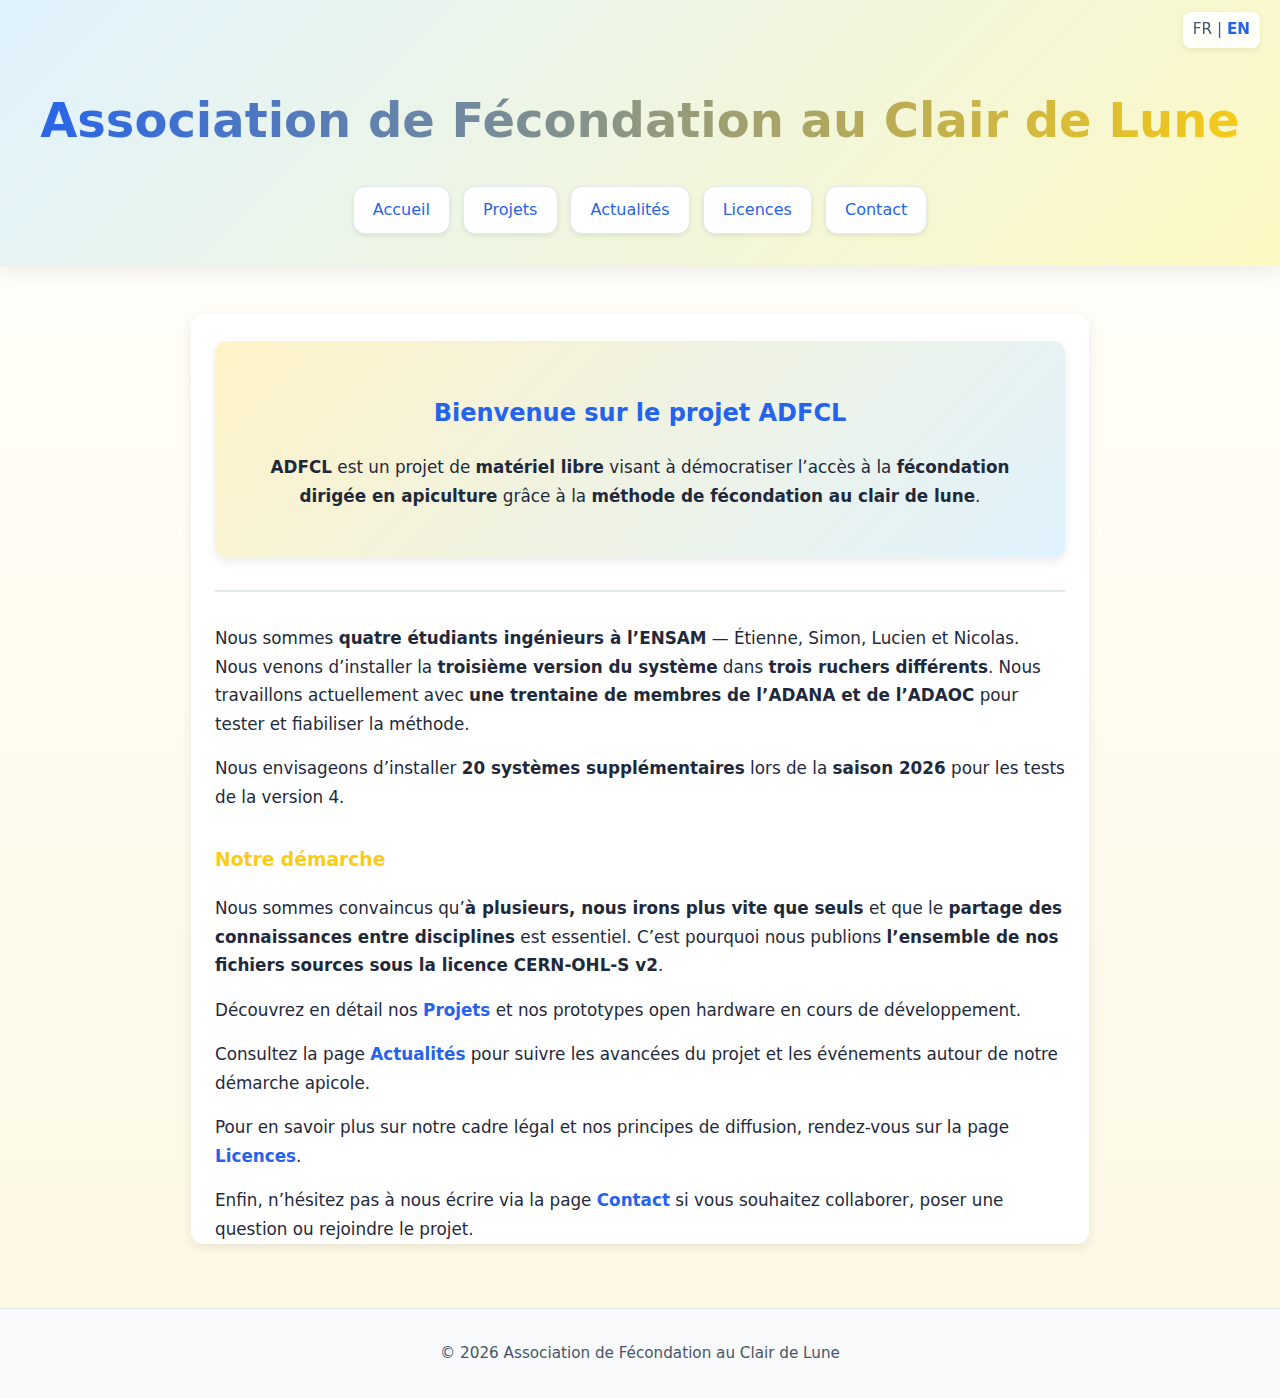
<file: index.html>
<!doctype html>
<html lang="fr">
<head>
  <meta charset="utf-8">
  <meta name="viewport" content="width=device-width, initial-scale=1">
  <title>Association de Fécondation au Clair de Lune</title>
  <link rel="stylesheet" href="style.css">
</head>
<body>
  <div class="lang-switch">
    FR | <a href="index_en.html">EN</a>
  </div>

  <header>
    <h1>Association de Fécondation au Clair de Lune</h1>
    <nav>
      <a href="index.html">Accueil</a>
      <a href="fr/projets.html">Projets</a>
      <a href="fr/actualites.html">Actualités</a>
      <a href="fr/licences.html">Licences</a>
      <a href="fr/contact.html">Contact</a>
    </nav>
  </header>

<main>
  <br>
  <section class="intro">
    <h2>Bienvenue sur le projet <strong>ADFCL</strong></h2>
    <p><strong>ADFCL</strong> est un projet de <strong>matériel libre</strong> visant à démocratiser l’accès à la <strong>fécondation dirigée en apiculture</strong> grâce à la <strong>méthode de fécondation au clair de lune</strong>.</p>
  </section>
  
    <hr style="margin:2rem 0; border:none; border-top:2px solid #e2e8f0;">

    <p>Nous sommes <strong>quatre étudiants ingénieurs à l’ENSAM</strong> — Étienne, Simon, Lucien et Nicolas.  
    Nous venons d’installer la <strong>troisième version du système</strong> dans <strong>trois ruchers différents</strong>.  
    Nous travaillons actuellement avec <strong>une trentaine de membres de l’ADANA et de l’ADAOC</strong> pour tester et fiabiliser la méthode.</p>
    
    <p>Nous envisageons d’installer <strong>20 systèmes supplémentaires</strong> lors de la <strong>saison 2026</strong> pour les tests de la version 4.</p>

    <h3>Notre démarche</h3>
    <p>Nous sommes convaincus qu’<strong>à plusieurs, nous irons plus vite que seuls</strong> et que le <strong>partage des connaissances entre disciplines</strong> est essentiel.  
    C’est pourquoi nous publions <strong>l’ensemble de nos fichiers sources sous la licence CERN-OHL-S v2</strong>.</p>
    <p>
      Découvrez en détail nos <a href="fr/projets.html"><strong>Projets</strong></a> et nos prototypes open hardware en cours de développement.  
    </p>

    <p>
      Consultez la page <a href="fr/actualites.html"><strong>Actualités</strong></a> pour suivre les avancées du projet et les événements autour de notre démarche apicole.  
    </p>

    <p>
      Pour en savoir plus sur notre cadre légal et nos principes de diffusion, rendez-vous sur la page <a href="fr/licences.html"><strong>Licences</strong></a>.  
    </p>

    <p>
      Enfin, n’hésitez pas à nous écrire via la page <a href="fr/contact.html"><strong>Contact</strong></a> si vous souhaitez collaborer, poser une question ou rejoindre le projet.  
    </p>
  </main>

  

  <footer>
    &copy; <span id="year"></span> Association de Fécondation au Clair de Lune
  </footer>

  <script>
    document.getElementById('year').textContent = new Date().getFullYear();
  </script>
</body>
</html>
</file>
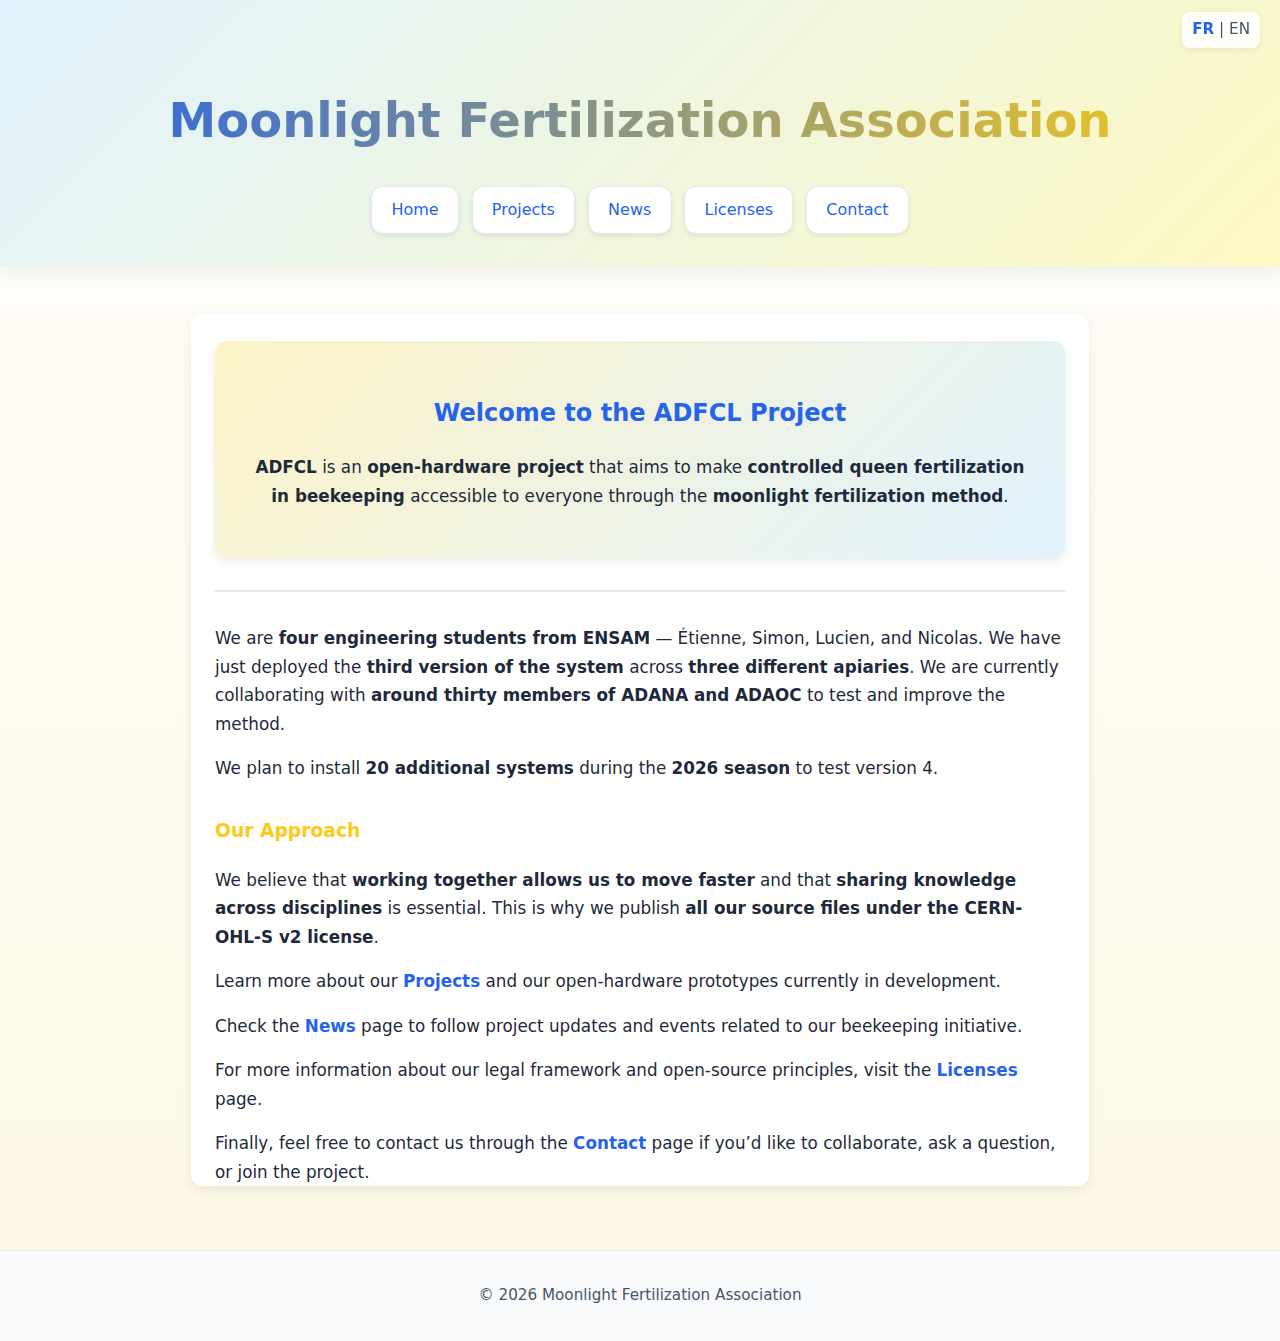
<file: index_en.html>
<!doctype html>
<html lang="en">
<head>
  <meta charset="utf-8">
  <meta name="viewport" content="width=device-width, initial-scale=1">
  <title>Moonlight Fertilization Association</title>
  <link rel="stylesheet" href="style.css">
</head>
<body>
  <div class="lang-switch">
    <a href="index.html">FR</a> | EN
  </div>

  <header>
    <h1>Moonlight Fertilization Association</h1>
    <nav>
      <a href="index_en.html">Home</a>
      <a href="en/projects.html">Projects</a>
      <a href="en/news.html">News</a>
      <a href="en/licenses.html">Licenses</a>
      <a href="en/contact.html">Contact</a>
    </nav>
  </header>

  <main>
    <br>
    <section class="intro">
      <h2>Welcome to the <strong>ADFCL</strong> Project</h2>
      <p><strong>ADFCL</strong> is an <strong>open-hardware project</strong> that aims to make <strong>controlled queen fertilization in beekeeping</strong> accessible to everyone through the <strong>moonlight fertilization method</strong>.</p>
    </section>

    <hr style="margin:2rem 0; border:none; border-top:2px solid #e2e8f0;">

    <p>We are <strong>four engineering students from ENSAM</strong> — Étienne, Simon, Lucien, and Nicolas.  
    We have just deployed the <strong>third version of the system</strong> across <strong>three different apiaries</strong>.  
    We are currently collaborating with <strong>around thirty members of ADANA and ADAOC</strong> to test and improve the method.</p>
    
    <p>We plan to install <strong>20 additional systems</strong> during the <strong>2026 season</strong> to test version 4.</p>

    <h3>Our Approach</h3>
    <p>We believe that <strong>working together allows us to move faster</strong> and that <strong>sharing knowledge across disciplines</strong> is essential.  
    This is why we publish <strong>all our source files under the CERN-OHL-S v2 license</strong>.</p>

    <p>
      Learn more about our <a href="en/projects.html"><strong>Projects</strong></a> and our open-hardware prototypes currently in development.  
    </p>

    <p>
      Check the <a href="en/news.html"><strong>News</strong></a> page to follow project updates and events related to our beekeeping initiative.  
    </p>

    <p>
      For more information about our legal framework and open-source principles, visit the <a href="en/licenses.html"><strong>Licenses</strong></a> page.  
    </p>

    <p>
      Finally, feel free to contact us through the <a href="en/contact.html"><strong>Contact</strong></a> page if you’d like to collaborate, ask a question, or join the project.  
    </p>
  </main>

  <footer>
    &copy; <span id="year"></span> Moonlight Fertilization Association
  </footer>

  <script>
    document.getElementById('year').textContent = new Date().getFullYear();
  </script>
</body>
</html>
</file>
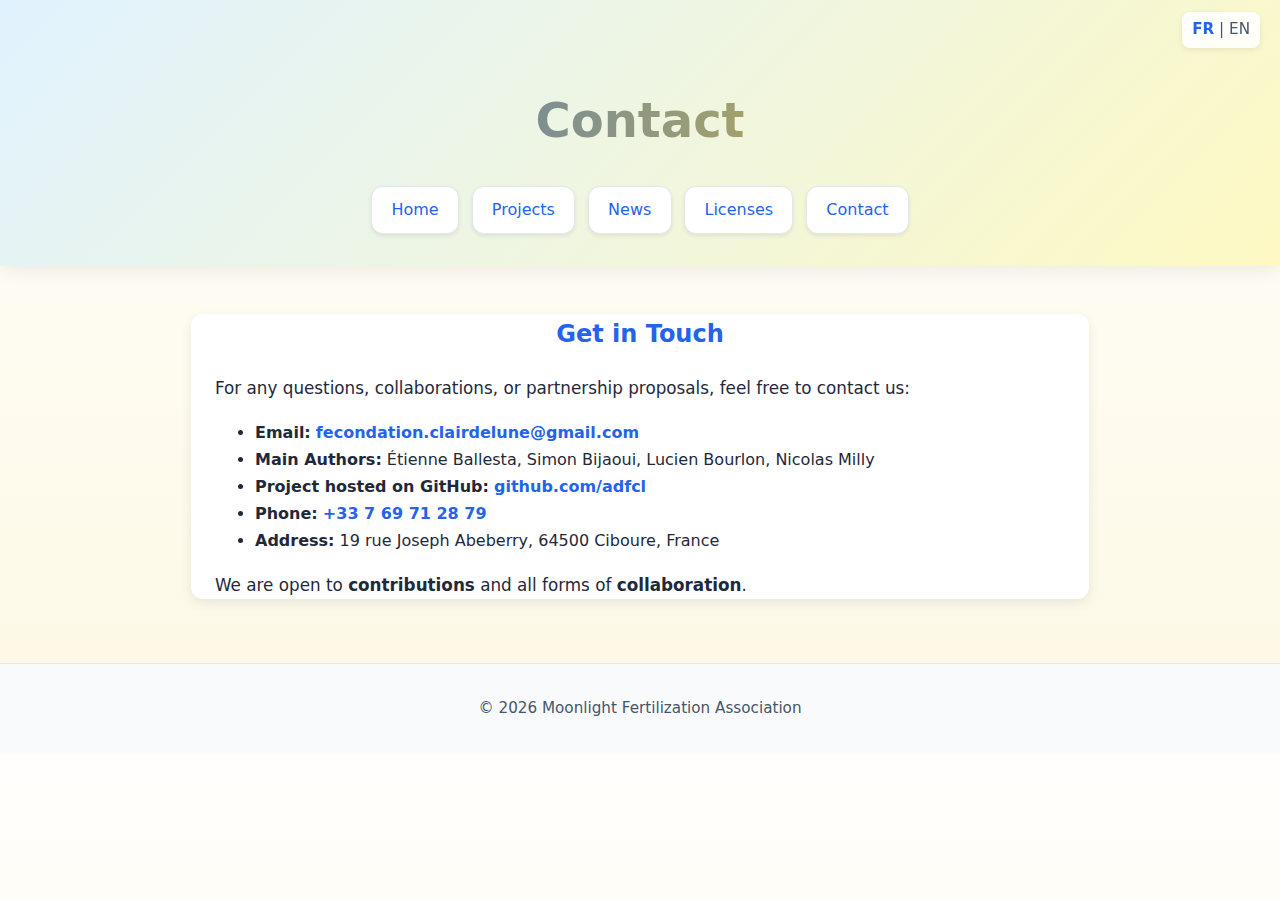
<file: en/contact.html>
<!doctype html>
<html lang="en">
<head>
  <meta charset="utf-8">
  <meta name="viewport" content="width=device-width, initial-scale=1">
  <title>Contact – Moonlight Fertilization Association</title>
  <link rel="stylesheet" href="../style.css">
</head>
<body>
  <div class="lang-switch">
    <a href="../fr/contact.html">FR</a> | EN
  </div>

  <header>
    <h1>Contact</h1>
    <nav>
      <a href="../index_en.html">Home</a>
      <a href="projects.html">Projects</a>
      <a href="news.html">News</a>
      <a href="licenses.html">Licenses</a>
      <a href="contact.html">Contact</a>
    </nav>
  </header>

  <main>
    <h2>Get in Touch</h2>
    <p>For any questions, collaborations, or partnership proposals, feel free to contact us:</p>

    <ul>
      <li><strong>Email:</strong> <a href="mailto:fecondation.clairdelune@gmail.com">fecondation.clairdelune@gmail.com</a></li>
      <li><strong>Main Authors:</strong> Étienne Ballesta, Simon Bijaoui, Lucien Bourlon, Nicolas Milly</li>
      <li><strong>Project hosted on GitHub:</strong>
        <a href="https://github.com/adfcl" target="_blank" rel="noopener">
          github.com/adfcl
        </a>
      </li>
      <li><strong>Phone:</strong> <a href="tel:+33769712879">+33 7 69 71 28 79</a></li>
      <li><strong>Address:</strong> 19 rue Joseph Abeberry, 64500 Ciboure, France</li>
    </ul>

    <p>
      We are open to <strong>contributions</strong> and all forms of <strong>collaboration</strong>.
    </p>
  </main>

  <footer>
    &copy; <span id="year"></span> Moonlight Fertilization Association
  </footer>

  <script>
    document.getElementById('year').textContent = new Date().getFullYear();
  </script>
</body>
</html>
</file>
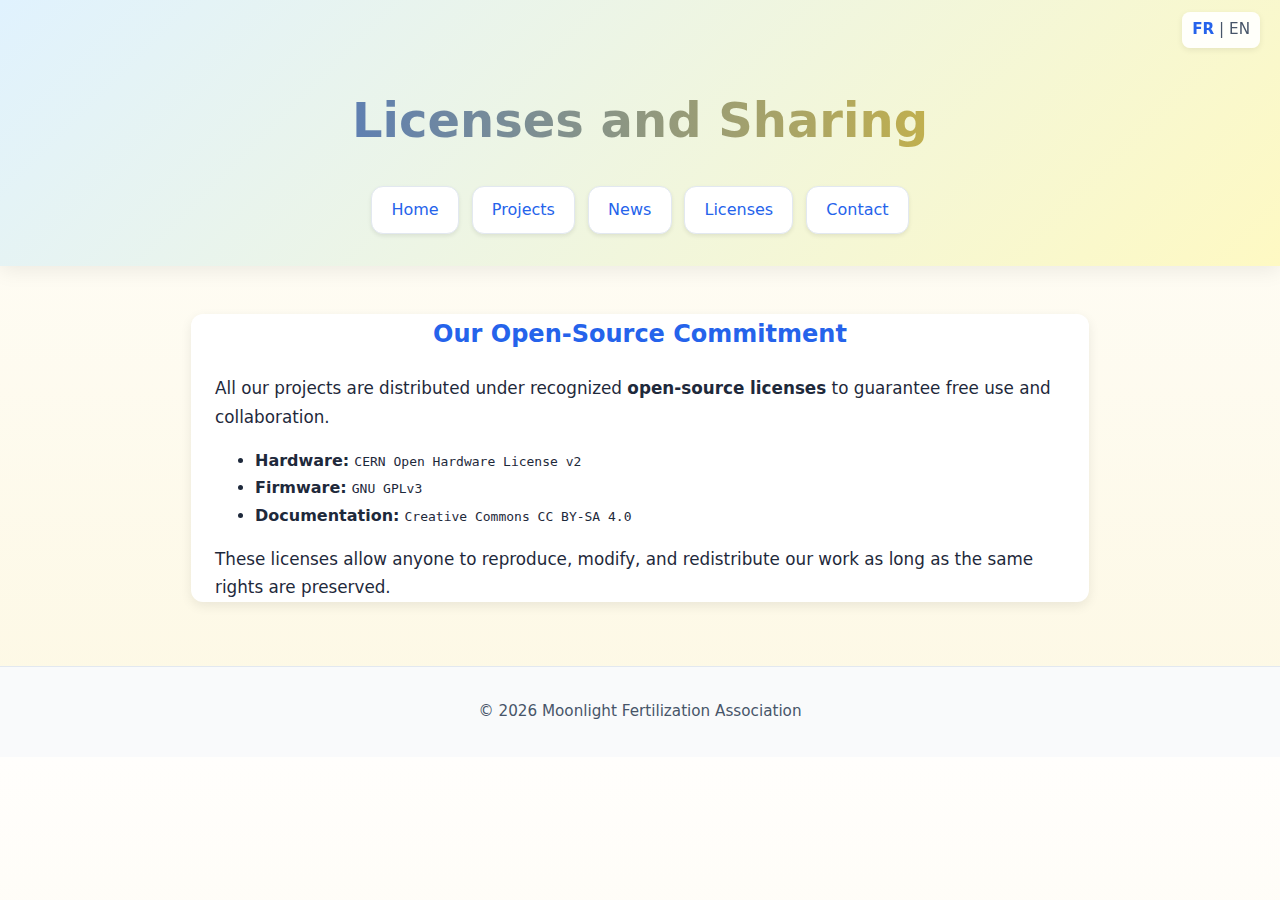
<file: en/licenses.html>
<!doctype html>
<html lang="en">
<head>
  <meta charset="utf-8">
  <meta name="viewport" content="width=device-width, initial-scale=1">
  <title>Licenses – Moonlight Fertilization Association</title>
  <link rel="stylesheet" href="../style.css">
</head>
<body>
  <div class="lang-switch">
    <a href="../fr/licences.html">FR</a> | EN
  </div>

  <header>
    <h1>Licenses and Sharing</h1>
    <nav>
      <a href="../index_en.html">Home</a>
      <a href="projects.html">Projects</a>
      <a href="news.html">News</a>
      <a href="licenses.html">Licenses</a>
      <a href="contact.html">Contact</a>
    </nav>
  </header>

  <main>
    <h2>Our Open-Source Commitment</h2>
    <p>All our projects are distributed under recognized <strong>open-source licenses</strong> to guarantee free use and collaboration.</p>

    <ul>
      <li><strong>Hardware:</strong> <code>CERN Open Hardware License v2</code></li>
      <li><strong>Firmware:</strong> <code>GNU GPLv3</code></li>
      <li><strong>Documentation:</strong> <code>Creative Commons CC BY-SA 4.0</code></li>
    </ul>

    <p>These licenses allow anyone to reproduce, modify, and redistribute our work as long as the same rights are preserved.</p>
  </main>

  <footer>
    &copy; <span id="year"></span> Moonlight Fertilization Association
  </footer>

  <script>
    document.getElementById('year').textContent = new Date().getFullYear();
  </script>
</body>
</html>
</file>
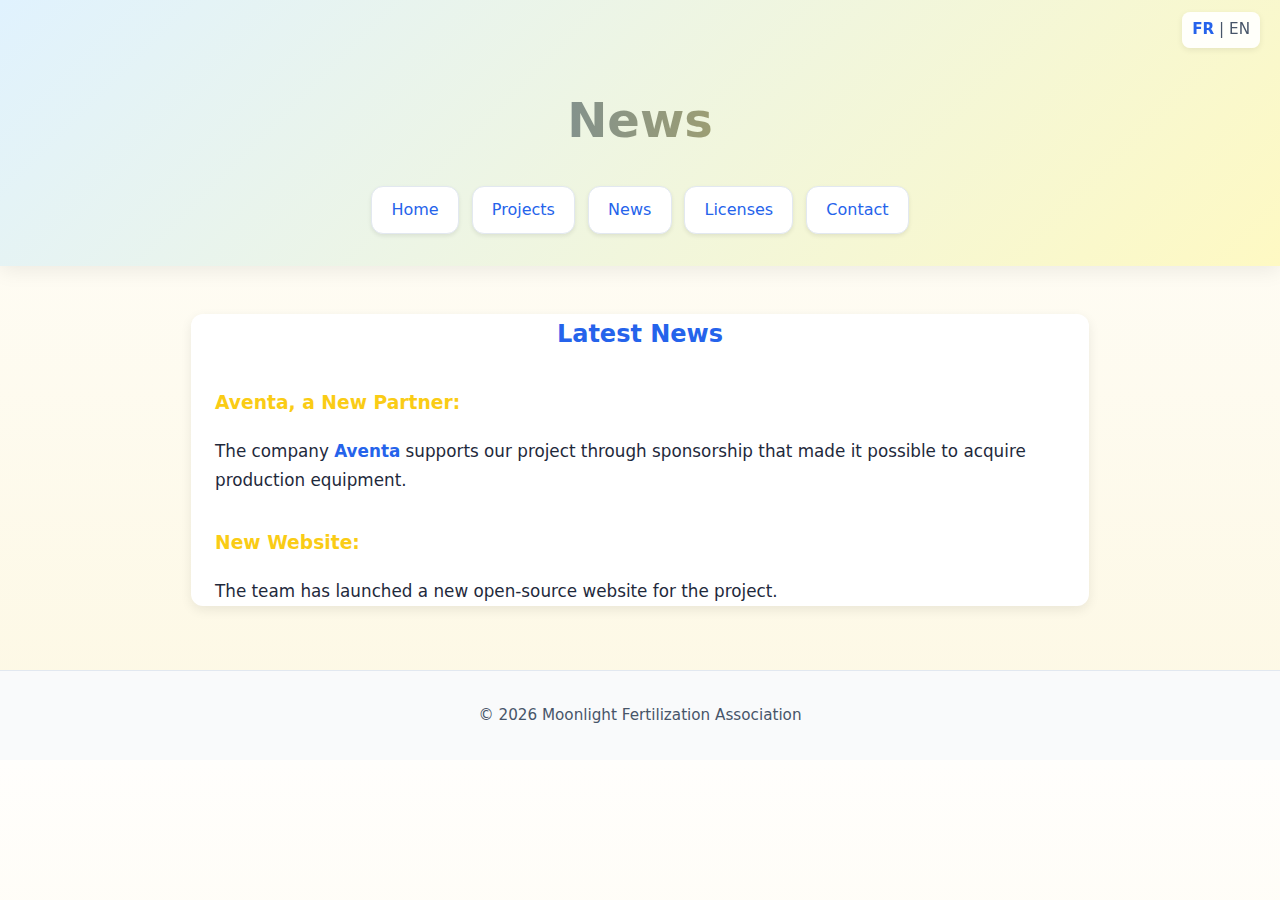
<file: en/news.html>
<!doctype html>
<html lang="en">
<head>
  <meta charset="utf-8">
  <meta name="viewport" content="width=device-width, initial-scale=1">
  <title>News – Moonlight Fertilization Association</title>
  <link rel="stylesheet" href="../style.css">
</head>
<body>
  <div class="lang-switch">
    <a href="../fr/actualites.html">FR</a> | EN
  </div>

  <header>
    <h1>News</h1>
    <nav>
      <a href="../index_en.html">Home</a>
      <a href="projects.html">Projects</a>
      <a href="news.html">News</a>
      <a href="licenses.html">Licenses</a>
      <a href="contact.html">Contact</a>
    </nav>
  </header>

<main>
  <h2>Latest News</h2>
  <article>
    <h3>Aventa, a New Partner:</h3>
    <p>The company <a href="https://www.aventa.fr/">Aventa</a> supports our project through sponsorship that made it possible to acquire production equipment.</p>
  </article>
  <article>
    <h3>New Website:</h3>
    <p>The team has launched a new open-source website for the project.</p>
  </article>
</main>



  <footer>
    &copy; <span id="year"></span> Moonlight Fertilization Association
  </footer>

  <script>
    document.getElementById('year').textContent = new Date().getFullYear();
  </script>
</body>
</html>
</file>
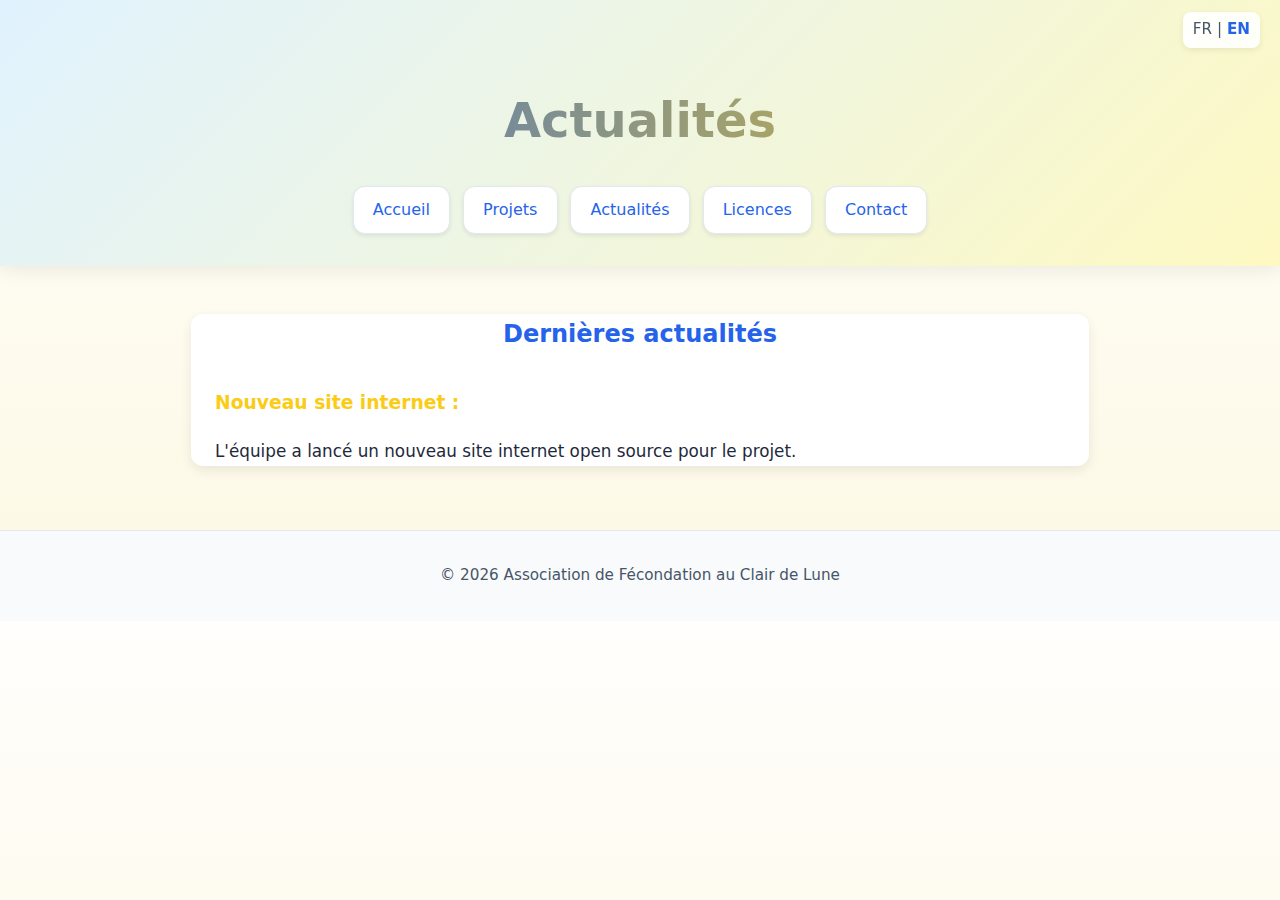
<file: fr/actualites.html>
<!doctype html>
<html lang="fr">
<head>
  <meta charset="utf-8">
  <meta name="viewport" content="width=device-width, initial-scale=1">
  <title>Actualités – Association de Fécondation au Clair de Lune</title>
  <link rel="stylesheet" href="../style.css">
</head>
<body>
  <div class="lang-switch">
    FR | <a href="../en/news.html">EN</a>
  </div>

  <header>
    <h1>Actualités</h1>
    <nav>
      <a href="../index.html">Accueil</a>
      <a href="projets.html">Projets</a>
      <a href="actualites.html">Actualités</a>
      <a href="licences.html">Licences</a>
      <a href="contact.html">Contact</a>
    </nav>
  </header>

  <main>
    <h2>Dernières actualités</h2>
    <article>
      <h3>Nouveau site internet :</h3>
      <p>L'équipe a lancé un nouveau site internet open source pour le projet.</p>
    </article>


  </main>

  <footer>
    &copy; <span id="year"></span> Association de Fécondation au Clair de Lune
  </footer>

  <script>
    document.getElementById('year').textContent = new Date().getFullYear();
  </script>
</body>
</html>
</file>
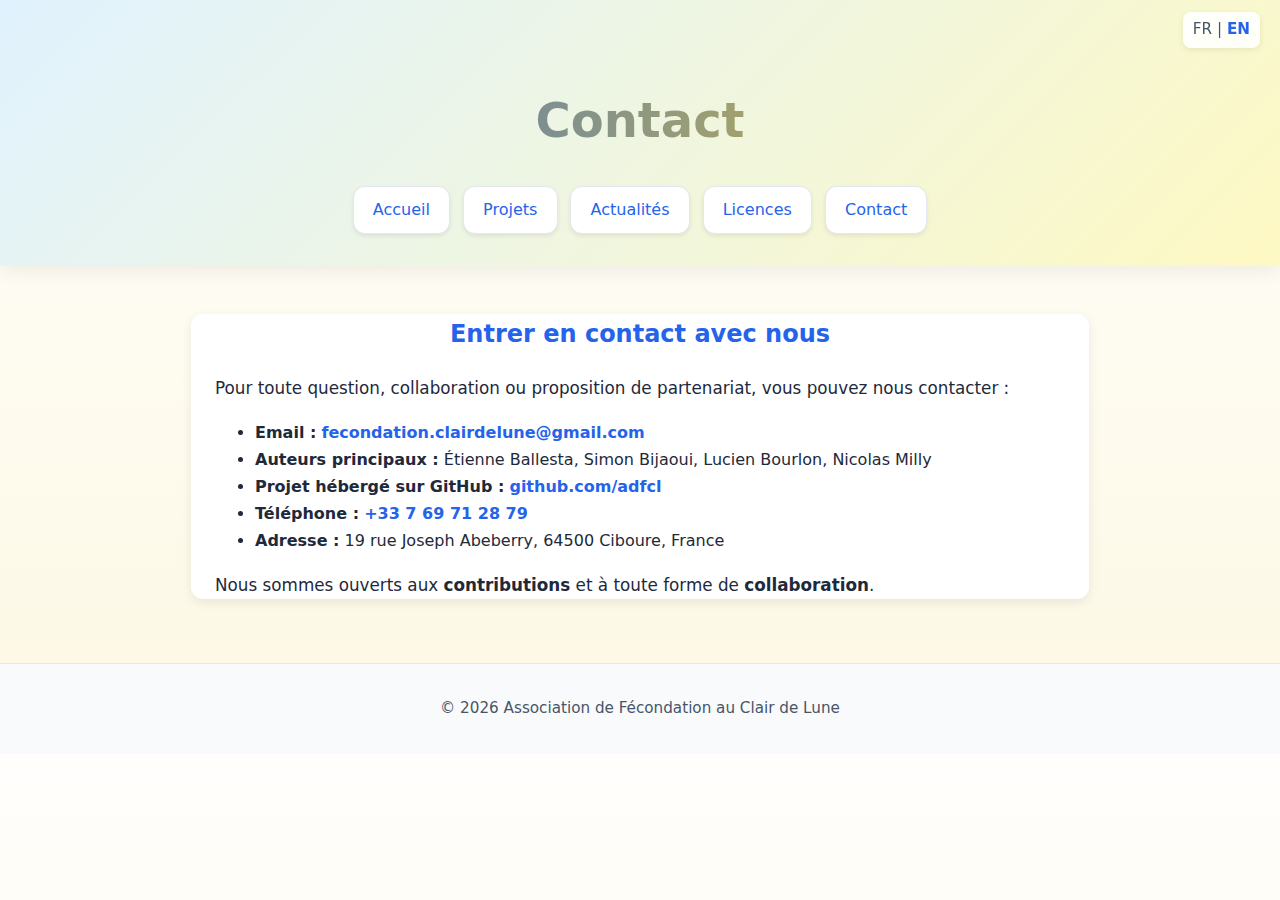
<file: fr/contact.html>
<!doctype html>
<html lang="fr">
<head>
  <meta charset="utf-8">
  <meta name="viewport" content="width=device-width, initial-scale=1">
  <title>Contact – Association de Fécondation au Clair de Lune</title>
  <link rel="stylesheet" href="../style.css">
</head>
<body>
  <div class="lang-switch">
    FR | <a href="../en/contact.html">EN</a>
  </div>

  <header>
    <h1>Contact</h1>
    <nav>
      <a href="../index.html">Accueil</a>
      <a href="projets.html">Projets</a>
      <a href="actualites.html">Actualités</a>
      <a href="licences.html">Licences</a>
      <a href="contact.html">Contact</a>
    </nav>
  </header>

  <main>
    <h2>Entrer en contact avec nous</h2>
    <p>Pour toute question, collaboration ou proposition de partenariat, vous pouvez nous contacter :</p>

  <ul>
    <li><strong>Email :</strong> <a href="mailto:fecondation.clairdelune@gmail.com">fecondation.clairdelune@gmail.com</a></li>
    <li><strong>Auteurs principaux :</strong> Étienne Ballesta, Simon Bijaoui, Lucien Bourlon, Nicolas Milly</li>
    <li><strong>Projet hébergé sur GitHub :</strong> 
      <a href="https://github.com/adfcl" target="_blank" rel="noopener">
        github.com/adfcl
      </a>
    </li>
    <li><strong>Téléphone :</strong> <a href="tel:+33769712879">+33 7 69 71 28 79</a></li>
    <li><strong>Adresse :</strong> 19 rue Joseph Abeberry, 64500 Ciboure, France</li>
  </ul>

  <p>
    Nous sommes ouverts aux <strong>contributions</strong> et à toute forme de <strong>collaboration</strong>.
  </p>
  </main>





  <footer>
    &copy; <span id="year"></span> Association de Fécondation au Clair de Lune
  </footer>

  <script>
    document.getElementById('year').textContent = new Date().getFullYear();
  </script>
</body>
</html>
</file>
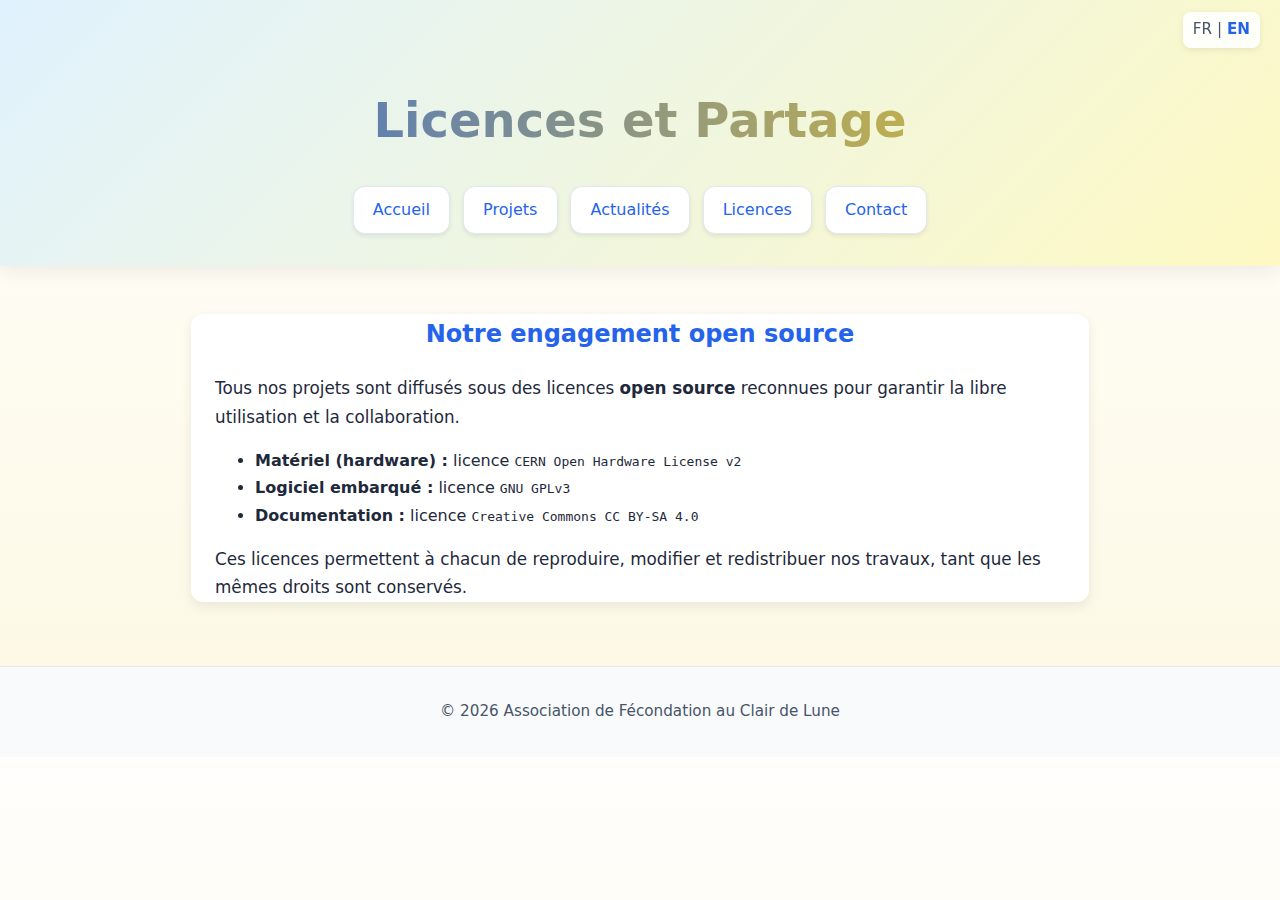
<file: fr/licences.html>
<!doctype html>
<html lang="fr">
<head>
  <meta charset="utf-8">
  <meta name="viewport" content="width=device-width, initial-scale=1">
  <title>Licences – Association de Fécondation au Clair de Lune</title>
  <link rel="stylesheet" href="../style.css">
</head>
<body>
  <div class="lang-switch">
    FR | <a href="../en/licenses.html">EN</a>
  </div>

  <header>
    <h1>Licences et Partage</h1>
    <nav>
      <a href="../index.html">Accueil</a>
      <a href="projets.html">Projets</a>
      <a href="actualites.html">Actualités</a>
      <a href="licences.html">Licences</a>
      <a href="contact.html">Contact</a>
    </nav>
  </header>

  <main>
    <h2>Notre engagement open source</h2>
    <p>Tous nos projets sont diffusés sous des licences <strong>open source</strong> reconnues pour garantir la libre utilisation et la collaboration.</p>

    <ul>
      <li><strong>Matériel (hardware) :</strong> licence <code>CERN Open Hardware License v2</code></li>
      <li><strong>Logiciel embarqué :</strong> licence <code>GNU GPLv3</code></li>
      <li><strong>Documentation :</strong> licence <code>Creative Commons CC BY-SA 4.0</code></li>
    </ul>

    <p>Ces licences permettent à chacun de reproduire, modifier et redistribuer nos travaux, tant que les mêmes droits sont conservés.</p>
  </main>

  <footer>
    &copy; <span id="year"></span> Association de Fécondation au Clair de Lune
  </footer>

  <script>
    document.getElementById('year').textContent = new Date().getFullYear();
  </script>
</body>
</html>
</file>
<file: style.css>
/* Palette principale */
:root {
  --bg: #fffdf9;
  --fg: #1e293b;
  --muted: #475569;
  --accent: #2563eb;
  --honey: #facc15;
  --card: #ffffff;
  --shadow: rgba(0, 0, 0, 0.08);
  --radius: 12px;
  --transition: 0.3s ease;
}

/* --- Structure générale --- */
body {
  margin: 0;
  font-family: "Inter", system-ui, -apple-system, "Segoe UI", Roboto, sans-serif;
  color: var(--fg);
  background: linear-gradient(180deg, #fffefc 0%, #fdf8e3 100%);
  line-height: 1.7;
  overflow-x: hidden;
}

/* --- Header --- */
header {
  background: linear-gradient(135deg, #e0f2fe 0%, #fef9c3 100%);
  text-align: center;
  padding: 3rem 1rem 2rem;
  box-shadow: 0 4px 20px var(--shadow);
  position: relative;
}

h1 {
  font-size: clamp(2rem, 3vw + 1rem, 3rem);
  margin-bottom: 0.4rem;
  font-weight: 700;
  background: linear-gradient(90deg, var(--accent), var(--honey));
  -webkit-background-clip: text;
  -webkit-text-fill-color: transparent;
}

/* --- Navigation --- */
nav {
  margin-top: 1.5rem;
  display: flex;
  justify-content: center;
  flex-wrap: wrap;
  gap: 0.8rem;
}

nav a {
  text-decoration: none;
  padding: 0.6rem 1.2rem;
  border-radius: var(--radius);
  background: var(--card);
  border: 1px solid #e2e8f0;
  color: var(--accent);
  font-weight: 500;
  box-shadow: 0 2px 4px var(--shadow);
  transition: background var(--transition), color var(--transition), transform var(--transition);
}

nav a:hover {
  background: var(--accent);
  color: white;
  transform: translateY(-2px);
}

/* --- Sélecteur de langue --- */
.lang-switch {
  position: fixed;
  top: 12px;
  right: 20px;
  font-size: 0.95rem;
  color: var(--muted);
  background: rgba(255, 255, 255, 0.9);
  padding: 5px 10px;
  border-radius: 8px;
  box-shadow: 0 2px 6px var(--shadow);
  z-index: 1000;
}

.lang-switch a {
  color: var(--accent);
  text-decoration: none;
  font-weight: 600;
}

.lang-switch a:hover {
  text-decoration: underline;
}

/* --- Contenu principal --- */
main {
  max-width: 850px;
  margin: 3rem auto;
  padding: 0 1.5rem;
  background: var(--card);
  border-radius: var(--radius);
  box-shadow: 0 4px 12px var(--shadow);
}

main h2 {
  text-align: center;
  color: var(--accent);
  margin-bottom: 1.2rem;
}

main h3 {
  margin-top: 2rem;
  color: var(--honey);
}

main p {
  margin: 1rem 0;
  font-size: 1.05rem;
  color: var(--fg);
}

/* --- Liens dans le texte --- */
main a {
  color: var(--accent);
  font-weight: 600;
  text-decoration: none;
  border-bottom: 2px solid transparent;
  transition: border-color var(--transition);
}

main a:hover {
  border-color: var(--accent);
}

/* --- Footer --- */
footer {
  text-align: center;
  padding: 2rem;
  border-top: 1px solid #e2e8f0;
  color: var(--muted);
  font-size: 0.95rem;
  background: #f9fafb;
  margin-top: 4rem;
}

/* --- Galerie (inchangée mais raffinée) --- */
.gallery {
  display: flex;
  flex-wrap: wrap;
  justify-content: center;
  gap: 1rem;
  margin-top: 1.5rem;
}

.gallery img {
  width: 300px;
  max-width: 100%;
  border-radius: 10px;
  box-shadow: 0 3px 8px var(--shadow);
  transition: transform 0.3s ease, box-shadow 0.3s ease;
}

.gallery img:hover {
  transform: scale(1.05);
  box-shadow: 0 6px 12px rgba(0, 0, 0, 0.15);
}

.gallery img.wide {
  width: 600px;
  max-width: 100%;
}

/* --- Animations douces --- */
@keyframes fadeIn {
  from { opacity: 0; transform: translateY(10px); }
  to { opacity: 1; transform: translateY(0); }
}

main, header, footer {
  animation: fadeIn 0.8s ease forwards;
}

.intro {
  background: linear-gradient(135deg, #fef3c7, #e0f2fe);
  padding: 2rem;
  border-radius: var(--radius);
  text-align: center;
  box-shadow: 0 4px 10px var(--shadow);
}
</file>
